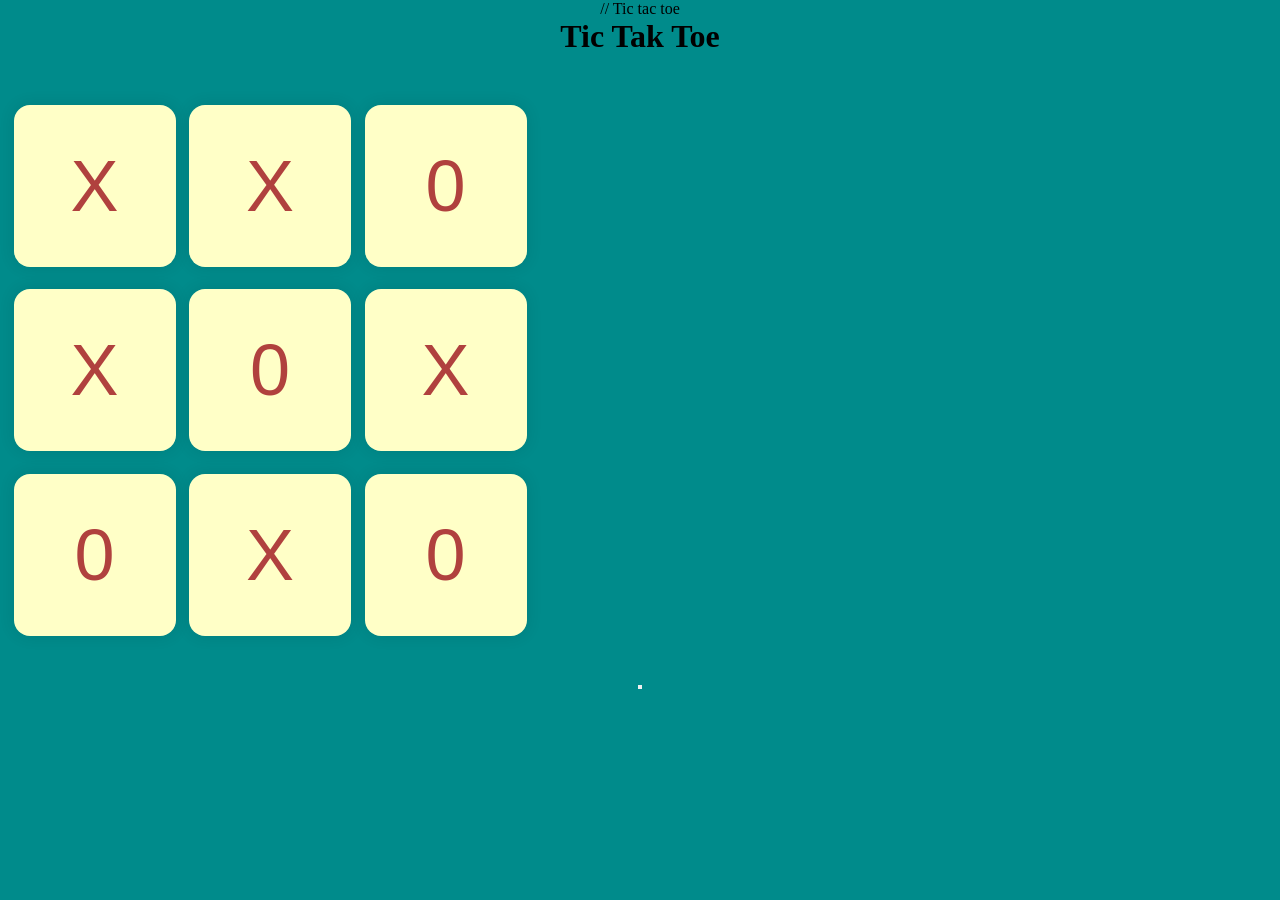
<file: .vscode/project1/index.html>
// Tic tac toe
<!DOCTYPE html>
<html lang="en">
<head>
    <meta charset="UTF-8">
    <meta name="viewport" content="width=device-width, initial-scale=1.0">
    <title>Tic Tak Toe</title>
    <link rel="Stylesheet"href="Style.css">
</head>
<body>
    <div class = "msg-container hide">
        <p id="msg">Winner</p>
        <button id="new-btn:">New Game</button>
    </div>
    <main>
         <h1>Tic Tak Toe</h1>
    <div class="container">
        <div class="game">
            <button class="box">X</button>
            <button class="box">X</button>
            <button class="box">0</button>
            <button class="box">X</button>
            <button class="box">0</button>
            <button class="box">X</button>
            <button class="box">0</button>
            <button class="box">X</button>
            <button class="box">0</button>
    
    </div>
</div>
<button Id = "reset - btn"></button>
</main>
<script src ="script.js"></script>
</body>
</html>
</file>
<file: .vscode/project1/Style.css>
*  {
    margin: 0;
    padding: 0;
}
body {
    background-color: darkcyan;
    text-align: center;
}
.container {
    height: 70vh;
    width: 60vmin;
    display: flex;
    justify-content: center;
    align-items: center;
    gap: 1.5vmin;

}
.box {
    height: 18vmin;
    width: 18vmin;
    font-size: 8vmin;
    border-radius: 1rem;
    border: none;
    color: #b0413e;
    background-color: #ffffc7;
    box-shadow: 0  0 1rem rgba(0,0,0,0.1);
}
.game {

height: 60vmin;
width: 60vmin;
display: flex;
flex-wrap: wrap;
justify-content: center;
align-items: center;
gap: 1.5vmin;
}
#reset-btn  {
    padding: 1 rem;
    font-size: 1.25rem;
    background-color: #191913;
    color: #fff;
    border-radius: 1rem;
    border: none;
}
#new-btn{
    padding: 1rem;
    font-size: 1.25rem;
    background-color: #191913;
    color:#fff;
    border-radius:1rem;
    border: none; 
}
#msg {
    color: #ffffc7;
    font-size: 5vmin;
}
.msg-container{
    height: 100vmin;
    display: flex;
    justify-content: center;
    align-items: center;
    flex-direction: coloumn;
    gap: 4rem;

}
.hide {
    display: none;
}
</file>
